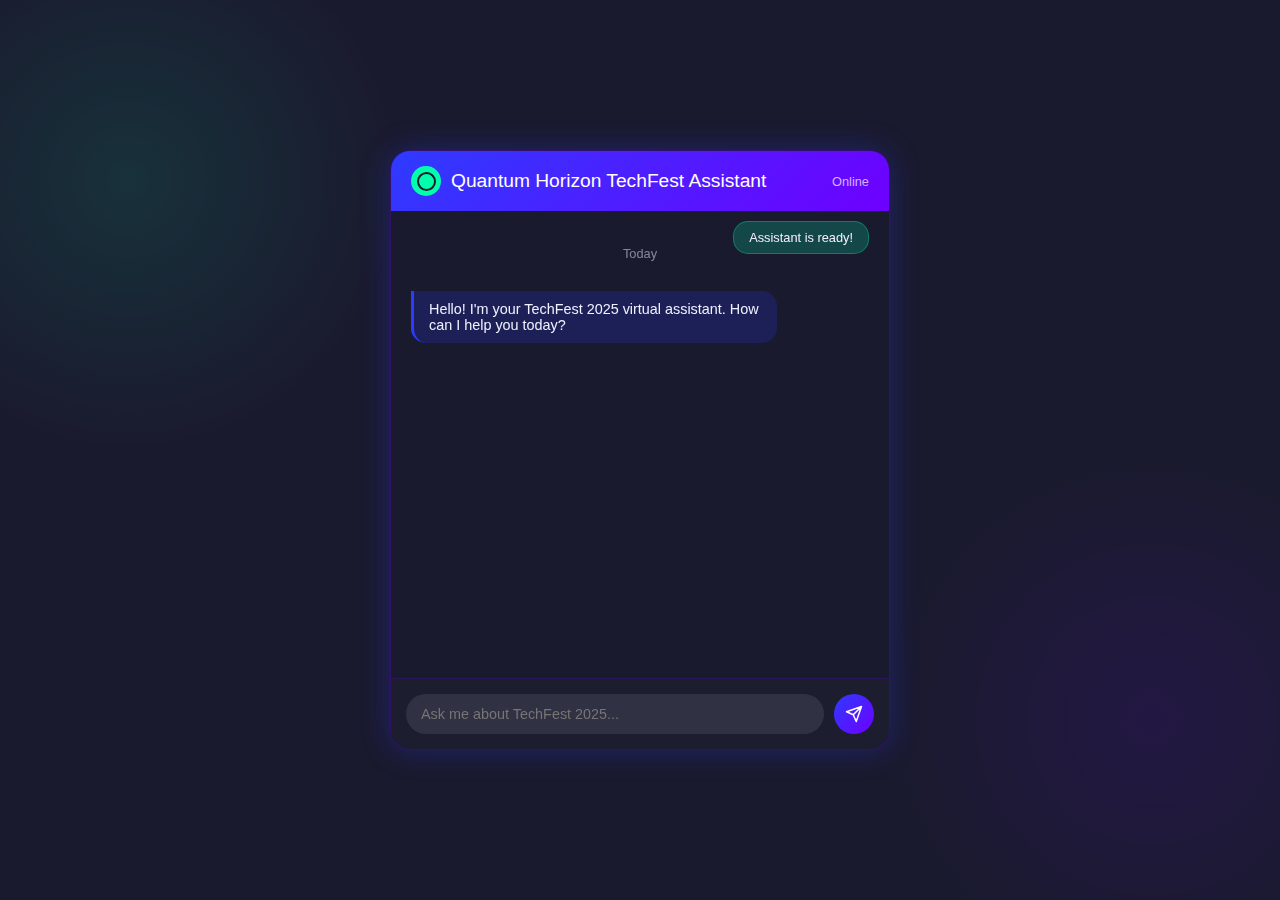
<file: bot.html>
<!DOCTYPE html>
<html lang="en">
  <head>
    <meta charset="UTF-8" />
    <meta name="viewport" content="width=device-width, initial-scale=1.0" />
    <title>Quantum Horizon TechFest  Chatbot</title>
    <link rel="stylesheet" href="bot.css" />
  </head>
  <body>
    <div class="container">
      <div class="chat-header">
        <div class="techfest-logo">
          <div class="logo-icon"></div>
          <h2>Quantum Horizon TechFest Assistant</h2>
        </div>
        <span
          id="status"
          style="font-size: 0.8rem; color: rgba(255, 255, 255, 0.7)"
          >Online</span
        >
      </div>
      <div class="chat-box" id="chat-box">
        <div class="date-divider">Today</div>
      </div>
      <div class="chat-input">
        <input
          type="text"
          id="user-input"
          placeholder="Ask me about TechFest 2025..."
          autocomplete="off"
        />
        <button id="send-btn">
          <svg
            width="18"
            height="18"
            viewBox="0 0 24 24"
            fill="none"
            stroke="currentColor"
            stroke-width="2"
            stroke-linecap="round"
            stroke-linejoin="round"
          >
            <path d="M22 2L11 13M22 2L15 22L11 13L2 9L22 2Z"></path>
          </svg>
        </button>
      </div>
    </div>

    <script src="bot.js"></script>
  </body>
</html>
</file>
<file: bot.css>
:root {
    --primary-color: #2e3bff;
    --secondary-color: #6e00ff;
    --dark-color: #1a1a2e;
    --light-color: #f0f0ff;
    --accent-color: #00ffaa;
}

* {
    margin: 0;
    padding: 0;
    box-sizing: border-box;
    font-family: 'Segoe UI', Tahoma, Geneva, Verdana, sans-serif;
}

body {
    background-color: var(--dark-color);
    color: var(--light-color);
    height: 100vh;
    display: flex;
    flex-direction: column;
    align-items: center;
    justify-content: center;
    padding: 20px;
    background-image: 
        radial-gradient(circle at 10% 20%, rgba(0, 255, 170, 0.1) 0%, transparent 20%),
        radial-gradient(circle at 90% 80%, rgba(110, 0, 255, 0.1) 0%, transparent 20%);
}

.container {
    width: 100%;
    max-width: 500px;
    height: 600px;
    background-color: rgba(26, 26, 46, 0.8);
    border-radius: 20px;
    overflow: hidden;
    box-shadow: 0 0 30px rgba(46, 59, 255, 0.3);
    display: flex;
    flex-direction: column;
    position: relative;
    backdrop-filter: blur(10px);
    border: 1px solid rgba(110, 0, 255, 0.3);
}

.chat-header {
    background: linear-gradient(135deg, var(--primary-color), var(--secondary-color));
    padding: 15px 20px;
    display: flex;
    align-items: center;
    justify-content: space-between;
}

.chat-header h2 {
    color: white;
    font-size: 1.2rem;
    font-weight: 500;
}

.techfest-logo {
    display: flex;
    align-items: center;
    gap: 10px;
}

.logo-icon {
    width: 30px;
    height: 30px;
    background-color: var(--accent-color);
    border-radius: 50%;
    display: flex;
    align-items: center;
    justify-content: center;
}

.logo-icon::before {
    content: '';
    width: 15px;
    height: 15px;
    border: 2px solid var(--dark-color);
    border-radius: 50%;
}

.chat-box {
    flex: 1;
    padding: 20px;
    overflow-y: auto;
    display: flex;
    flex-direction: column;
    gap: 15px;
}

.chat-input {
    display: flex;
    padding: 15px;
    background-color: rgba(30, 30, 50, 0.8);
    border-top: 1px solid rgba(110, 0, 255, 0.2);
}

#user-input {
    flex: 1;
    padding: 12px 15px;
    border: none;
    border-radius: 25px;
    background-color: rgba(240, 240, 255, 0.1);
    color: var(--light-color);
    font-size: 0.9rem;
}

#user-input:focus {
    outline: none;
    box-shadow: 0 0 0 2px rgba(0, 255, 170, 0.3);
}

#send-btn {
    background: linear-gradient(135deg, var(--primary-color), var(--secondary-color));
    color: white;
    border: none;
    width: 40px;
    height: 40px;
    border-radius: 50%;
    margin-left: 10px;
    cursor: pointer;
    display: flex;
    align-items: center;
    justify-content: center;
    transition: all 0.2s ease;
}

#send-btn:hover {
    transform: scale(1.05);
    box-shadow: 0 0 10px rgba(0, 255, 170, 0.5);
}

.message {
    max-width: 80%;
    padding: 10px 15px;
    border-radius: 15px;
    font-size: 0.9rem;
    animation: fadeIn 0.3s ease;
}

.bot-message {
    background-color: rgba(46, 59, 255, 0.2);
    border-left: 3px solid var(--primary-color);
    align-self: flex-start;
    border-top-left-radius: 0;
}

.user-message {
    background-color: rgba(0, 255, 170, 0.2);
    border-right: 3px solid var(--accent-color);
    align-self: flex-end;
    color: white;
    border-top-right-radius: 0;
}

.typing-indicator {
    display: flex;
    gap: 5px;
    padding: 10px 15px;
    background-color: rgba(46, 59, 255, 0.2);
    border-radius: 15px;
    align-self: flex-start;
    width: 60px;
    justify-content: center;
    animation: fadeIn 0.3s ease;
}

.typing-dot {
    width: 8px;
    height: 8px;
    background-color: var(--primary-color);
    border-radius: 50%;
    animation: bounce 1.5s infinite;
}

.typing-dot:nth-child(2) {
    animation-delay: 0.2s;
}

.typing-dot:nth-child(3) {
    animation-delay: 0.4s;
}

@keyframes fadeIn {
    from { opacity: 0; transform: translateY(10px); }
    to { opacity: 1; transform: translateY(0); }
}

@keyframes bounce {
    0%, 100% { transform: translateY(0); }
    50% { transform: translateY(-5px); }
}

.bot-message a {
    color: var(--accent-color);
    text-decoration: none;
}

.bot-message a:hover {
    text-decoration: underline;
}

.date-divider {
    text-align: center;
    margin: 15px 0;
    font-size: 0.8rem;
    color: rgba(240, 240, 255, 0.5);
}

.notification {
    position: absolute;
    top: 70px;
    right: 20px;
    background-color: rgba(0, 255, 170, 0.2);
    padding: 8px 15px;
    border-radius: 15px;
    font-size: 0.8rem;
    animation: slideIn 0.3s ease, fadeOut 0.3s ease 2.7s forwards;
    backdrop-filter: blur(5px);
    border: 1px solid rgba(0, 255, 170, 0.3);
}

@keyframes slideIn {
    from { transform: translateX(100%); opacity: 0; }
    to { transform: translateX(0); opacity: 1; }
}

@keyframes fadeOut {
    from { opacity: 1; }
    to { opacity: 0; }
}
</file>
